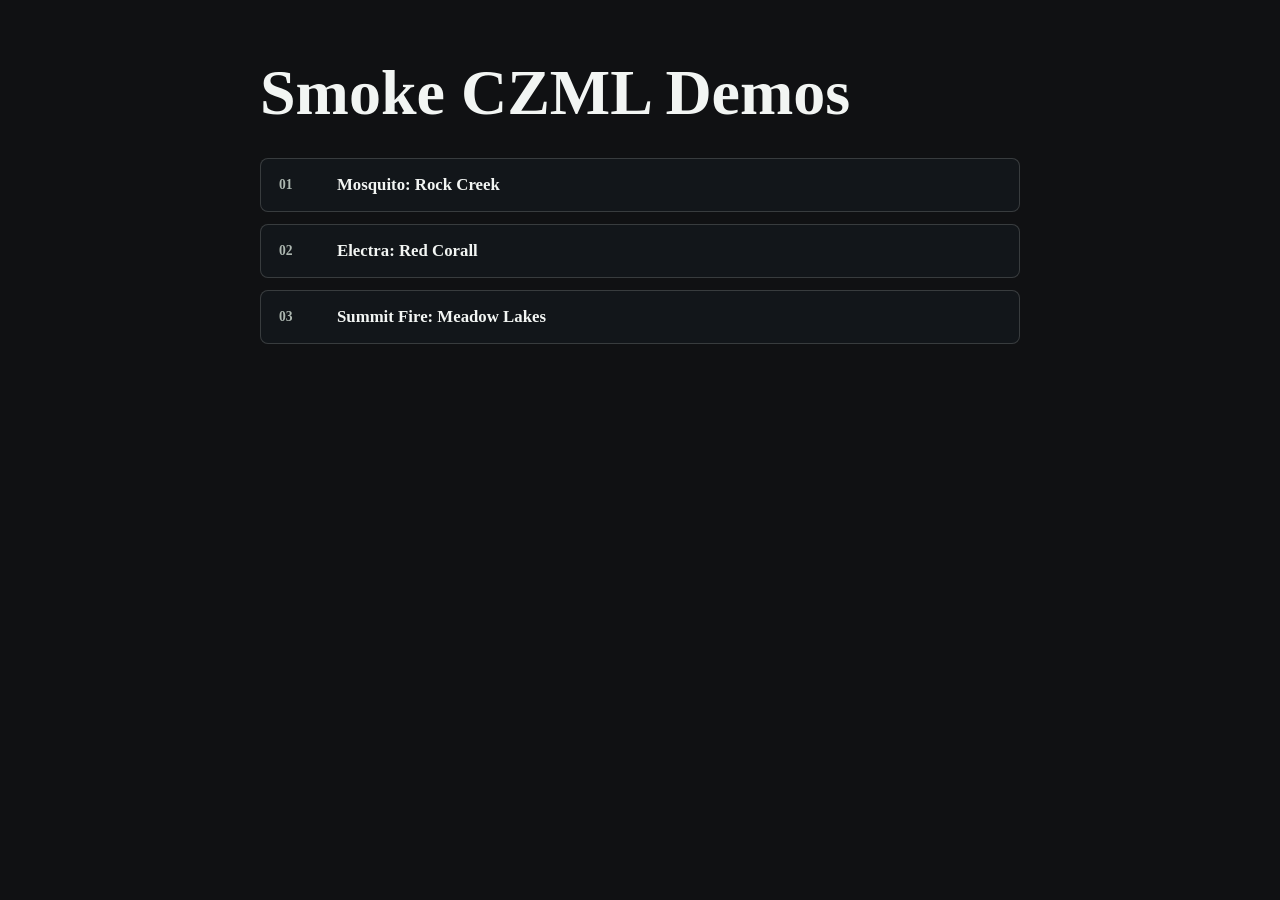
<file: implementation/demo/index.html>
<!DOCTYPE html>
<html lang="en">
<head>
  <meta charset="UTF-8">
  <meta name="viewport" content="width=device-width, initial-scale=1.0">
  <title>Smoke CZML Camera Demos</title>
  <link rel="stylesheet" href="styles.css">
</head>
<body class="landing">
  <main class="landing-shell">
    <header class="landing-header">
      <h1>Smoke CZML Demos</h1>
    </header>

    <ul class="demo-list">
      <li>
        <a href="viewer.html?demo=mosquito-rockcreek">
          <span>01</span>
          <strong>Mosquito: Rock Creek</strong>
        </a>
      </li>
      <li>
        <a href="viewer.html?demo=electra-redcorall">
          <span>02</span>
          <strong>Electra: Red Corall</strong>
        </a>
      </li>
      <li>
        <a href="viewer.html?demo=summit-meadowlakes">
          <span>03</span>
          <strong>Summit Fire: Meadow Lakes</strong>
        </a>
      </li>
    </ul>
  </main>
</body>
</html>
</file>
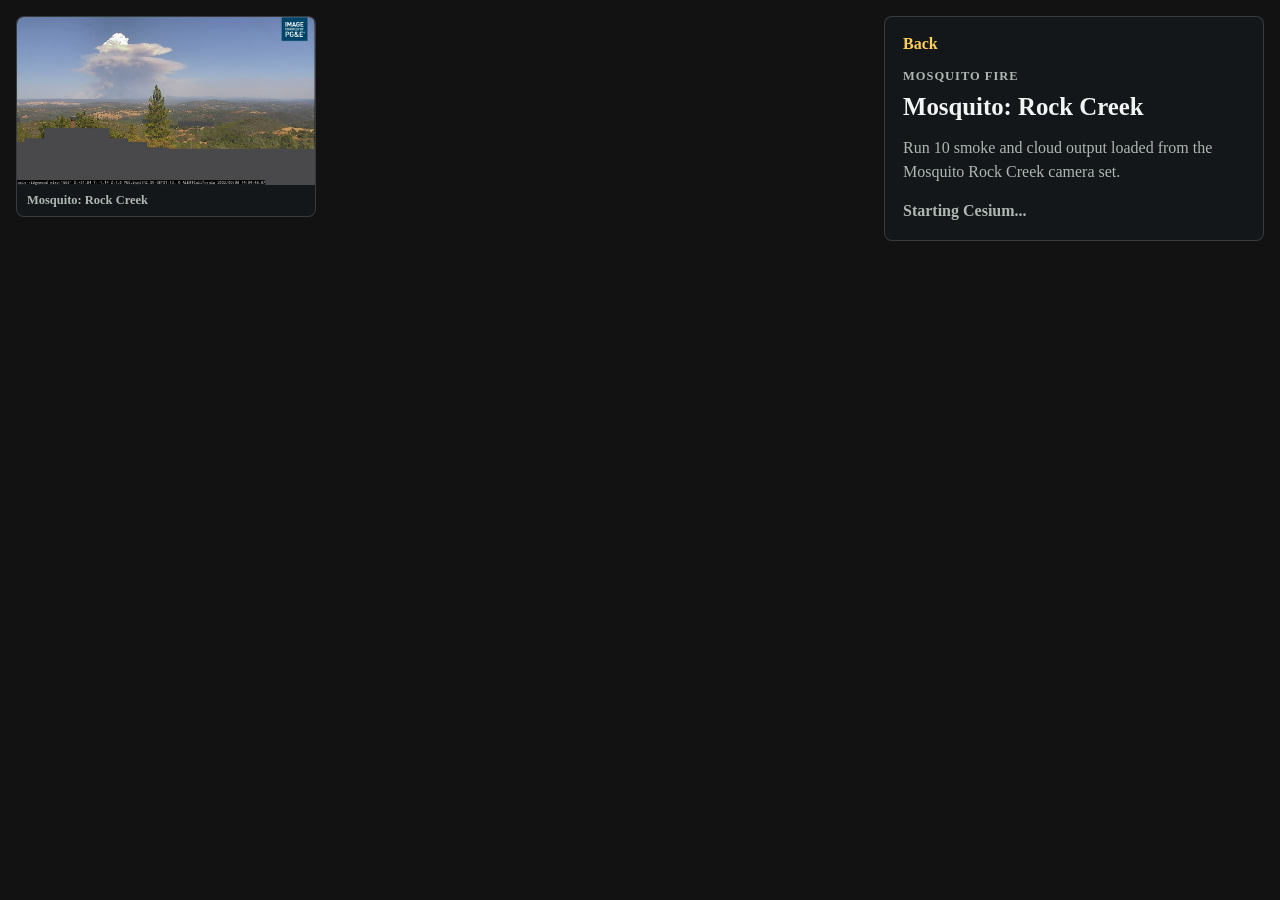
<file: implementation/demo/viewer.html>
<!DOCTYPE html>
<html lang="en">
<head>
  <meta charset="UTF-8">
  <meta name="viewport" content="width=device-width, initial-scale=1.0">
  <title>Smoke CZML Viewer</title>
  <script>
    window.CESIUM_BASE_URL = "https://cesium.com/downloads/cesiumjs/releases/1.114/Build/Cesium/";
  </script>
  <script src="https://cesium.com/downloads/cesiumjs/releases/1.114/Build/Cesium/Cesium.js"></script>
  <link href="https://cesium.com/downloads/cesiumjs/releases/1.114/Build/Cesium/Widgets/widgets.css" rel="stylesheet">
  <link rel="stylesheet" href="styles.css">
</head>
<body class="viewer-page">
  <div id="cesiumContainer"></div>

  <figure id="referenceFrame" class="reference-frame" hidden>
    <img id="referenceImage" alt="">
    <figcaption id="referenceCaption"></figcaption>
  </figure>

  <aside class="viewer-panel">
    <a class="back-link" href="index.html">Back</a>
    <p id="demoKicker" class="eyebrow">Loading</p>
    <h1 id="demoTitle">CZML Demo</h1>
    <p id="demoDescription">Loading CZML sources...</p>
    <p id="status" class="status">Starting Cesium...</p>
  </aside>

  <script src="demos.js"></script>
  <script src="viewer.js"></script>
</body>
</html>
</file>
<file: implementation/demo/styles.css>
:root {
  color-scheme: dark;
  --bg: #101113;
  --panel: rgba(20, 24, 28, 0.88);
  --panel-solid: #181c20;
  --text: #f2f5f3;
  --muted: #aeb8b1;
  --line: rgba(255, 255, 255, 0.16);
  --accent: #ffcf5a;
  --accent-2: #6fd4b4;
}

* {
  box-sizing: border-box;
}

html,
body {
  margin: 0;
  min-height: 100%;
  font-family: Times, "Times New Roman", serif;
  /* background: var(--bg); */
  color: var(--text);
}

a {
  color: inherit;
}

.landing {
  min-height: 100vh;
  background: var(--bg);
}

.landing-shell {
  width: min(760px, calc(100% - 32px));
  margin: 0 auto;
  padding: 56px 0;
}

.landing-header {
  margin-bottom: 28px;
}

.eyebrow {
  margin: 0 0 8px;
  color: var(--accent-2);
  font-size: 0.78rem;
  font-weight: 700;
  letter-spacing: 0.08em;
  text-transform: uppercase;
}

h1 {
  margin: 0 0 12px;
  font-size: clamp(2.2rem, 6vw, 4rem);
  line-height: 1.15;
  letter-spacing: 0;
}

.lede {
  max-width: 560px;
  margin: 0;
  color: var(--muted);
  font-size: 1.05rem;
  line-height: 1.55;
}

.demo-list {
  margin: 0;
  padding: 0;
  list-style: none;
}

.demo-list li {
  margin: 12px 0;
}

.demo-list a {
  display: grid;
  grid-template-columns: 44px 1fr;
  align-items: center;
  gap: 14px;
  padding: 16px 18px;
  border: 1px solid var(--line);
  border-radius: 8px;
  background: rgba(20, 24, 28, 0.84);
  color: var(--accent);
  text-decoration: none;
}

.demo-list a:hover,
.demo-list a:focus-visible {
  border-color: rgba(255, 207, 90, 0.78);
  background: rgba(28, 32, 36, 0.92);
}

.demo-list span {
  color: var(--muted);
  font-size: 0.85rem;
  font-weight: 700;
}

.demo-list strong {
  color: var(--text);
  font-size: 1.05rem;
}

.viewer-page {
  height: 100vh;
  overflow: hidden;
}

#cesiumContainer {
  width: 100vw;
  height: 100vh;
}

.viewer-panel {
  position: absolute;
  top: 16px;
  right: 16px;
  z-index: 1;
  width: min(380px, calc(100vw - 32px));
  padding: 18px;
  border: 1px solid var(--line);
  border-radius: 8px;
  background: var(--panel);
  backdrop-filter: blur(10px);
}

.reference-frame {
  position: absolute;
  top: 16px;
  left: 16px;
  z-index: 1;
  width: min(300px, calc(100vw - 32px));
  margin: 0;
  overflow: hidden;
  border: 1px solid var(--line);
  border-radius: 8px;
  background: var(--panel);
  backdrop-filter: blur(10px);
}

.reference-frame img {
  display: block;
  width: 100%;
  aspect-ratio: 16 / 9;
  object-fit: cover;
}

.reference-frame figcaption {
  padding: 8px 10px;
  color: var(--muted);
  font-size: 0.78rem;
  font-weight: 700;
}

.viewer-panel h1 {
  font-size: 1.55rem;
  line-height: 1.1;
}

.viewer-panel p {
  color: var(--muted);
  line-height: 1.45;
}

.back-link {
  display: inline-flex;
  margin-bottom: 14px;
  color: var(--accent);
  font-weight: 700;
  text-decoration: none;
}

.status {
  margin: 12px 0 0;
  color: var(--text);
  font-weight: 700;
}

@media (max-width: 760px) {
  .landing-shell {
    padding: 32px 0;
  }

  .viewer-panel {
    top: auto;
    bottom: 16px;
    left: 16px;
    right: 16px;
    width: auto;
    max-height: 34vh;
    overflow: auto;
  }

  .reference-frame {
    width: min(220px, calc(100vw - 32px));
  }
}
</file>
